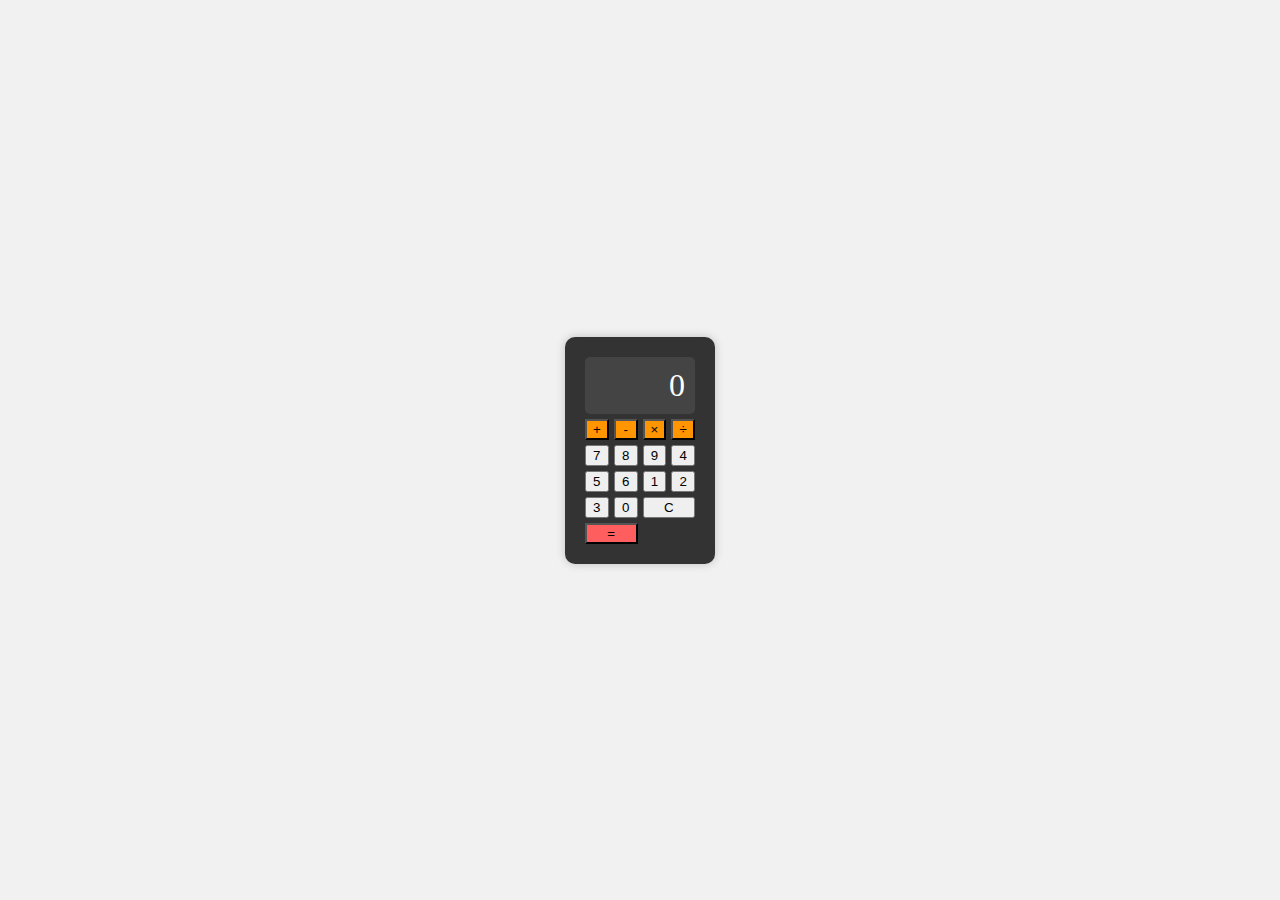
<file: Task_3/Index.html>
<!DOCTYPE html>
<html lang="en">
<head>
    <meta charset="UTF-8">
    <meta name="viewport" content="width=device-width, initial-scale=1.0">
    <title>Advanced Calculator</title>
    <style>
        body {
            display: flex;
            justify-content: center;
            align-items: center;
            height: 100vh;
            background-color: #f1f1f1;
            margin: 0;
        }

        .calculator {
            display: grid;
            grid-template-columns: repeat(4, 1fr);
            grid-gap: 5px;
            background-color: #333;
            padding: 20px;
            border-radius: 10px;
            box-shadow: 0 0 10px rgba(0, 0, 0, 0.2);
        }

        .display {
            grid-column: span 4;
            background-color: #444;
            color: white;
            font-size: 2em;
            text-align: right;
            padding: 10px;
            border-radius: 5px;
        }

        .button {
            background-color: #666;
            color: white;
            border: none;
            font-size: 1.5em;
            padding: 10px;
            cursor: pointer;
            border-radius: 5px;
        }

        .operator {
            background-color: #ff9500;
        }

        .clear {
            grid-column: span 2;
        }

        .calculate {
            grid-column: span 2;
            background-color: #ff5e5e;
        }
    </style>
</head>
<body>
    <div class="calculator">
        <div class="display" id="display">0</div>
        <button class="operator" value="+">+</button>
        <button class="operator" value="-">-</button>
        <button class="operator" value="*">&times;</button>
        <button class="operator" value="/">÷</button>
        <button class="number" value="7">7</button>
        <button class="number" value="8">8</button>
        <button class="number" value="9">9</button>
        <button class="number" value="4">4</button>
        <button class="number" value="5">5</button>
        <button class="number" value="6">6</button>
        <button class="number" value="1">1</button>
        <button class="number" value="2">2</button>
        <button class="number" value="3">3</button>
        <button class="number" value="0">0</button>
        <button id="clear" class="clear">C</button>
        <button id="calculate" class="calculate">=</button>
    </div>
    <script>
        const display = document.getElementById('display');
const operators = document.querySelectorAll('.operator');
const numbers = document.querySelectorAll('.number');
const clearButton = document.getElementById('clear');
const calculateButton = document.getElementById('calculate');

let currentInput = '';
let currentOperator = '';
let previousInput = '';

numbers.forEach(number => {
    number.addEventListener('click', () => {
        currentInput += number.value;
        updateDisplay();
    });
});

operators.forEach(operator => {
    operator.addEventListener('click', () => {
        if (currentInput !== '') {
            if (previousInput !== '') {
                calculate();
            } else {
                previousInput = currentInput;
            }
            currentOperator = operator.value;
            currentInput = '';
            updateDisplay();
        }
    });
});

clearButton.addEventListener('click', () => {
    clear();
    updateDisplay();
});

calculateButton.addEventListener('click', () => {
    calculate();
    updateDisplay();
});

function clear() {
    currentInput = '';
    currentOperator = '';
    previousInput = '';
}

function calculate() {
    if (currentInput !== '' && previousInput !== '') {
        let result;
        switch (currentOperator) {
            case '+':
                result = parseFloat(previousInput) + parseFloat(currentInput);
                break;
            case '-':
                result = parseFloat(previousInput) - parseFloat(currentInput);
                break;
            case '*':
                result = parseFloat(previousInput) * parseFloat(currentInput);
                break;
            case '/':
                result = parseFloat(previousInput) / parseFloat(currentInput);
                break;
            default:
                return;
        }
        currentInput = result.toString();
        previousInput = '';
        currentOperator = '';
    }
}

function updateDisplay() {
    display.textContent = currentInput === '' ? '0' : currentInput;
}

    </script>
</body>
</html>
</file>
